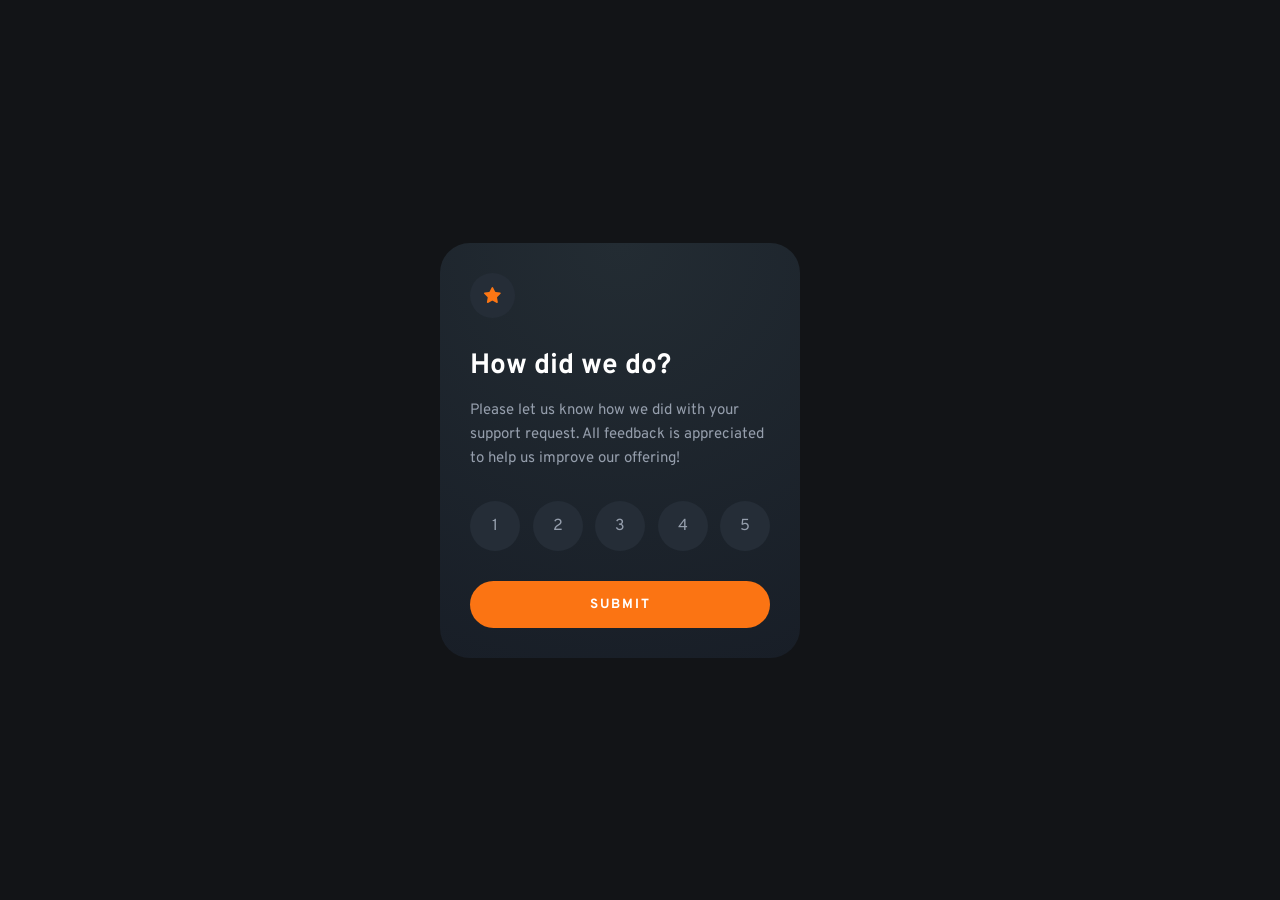
<file: index.html>
<!DOCTYPE html>
<html lang="en">
<head>
  <meta charset="UTF-8">
  <meta name="viewport" content="width=device-width, initial-scale=1.0"> <!-- displays site properly based on user's device -->
  <link rel="icon" type="image/png" sizes="32x32" href="./images/favicon-32x32.png">
  <link rel="preconnect" href="https://fonts.gstatic.com" crossorigin>
  <link href="https://fonts.googleapis.com/css2?family=Overpass:ital,wght@0,100..900;1,100..900&display=swap" rel="stylesheet">
  <link rel="stylesheet" href="index.css">
  <title>Frontend Mentor | Interactive rating component</title>

 </head>
<body>
 <main class="container">
    <div class="card">
      <!-- Star Icon -->
      <div class="star-icon">
        <img src="images/icon-star.svg" alt="star">
      </div>

      <!-- Text Content -->
      <h1 class="card__title">How did we do?</h1>
      <p class="card__text">
        Please let us know how we did with your support request. All feedback is appreciated to help us improve our offering!
      </p>

      <!-- Rating System -->
      <div class="rating-group">
        <label class="rating-item">
          <input type="radio" name="rating" value="1">
          <span>1</span>
        </label>
        <label class="rating-item">
          <input type="radio" name="rating" value="2">
          <span>2</span>
        </label>
        <label class="rating-item">
          <input type="radio" name="rating" value="3">
          <span>3</span>
        </label>
         <label class="rating-item">
          <input type="radio" name="rating" value="4">
          <span>4</span>
        </label>
        <label class="rating-item">
          <input type="radio" name="rating" value="5">
          <span>5</span>
        </label>
      </div>

      <!-- Submit Button -->
      <a href="new.html"><button class="submit-btn " >SUBMIT</button></a>
    </div>
     </main>

  <script src="Script.js"></script>
  
</body>
</html>
</file>
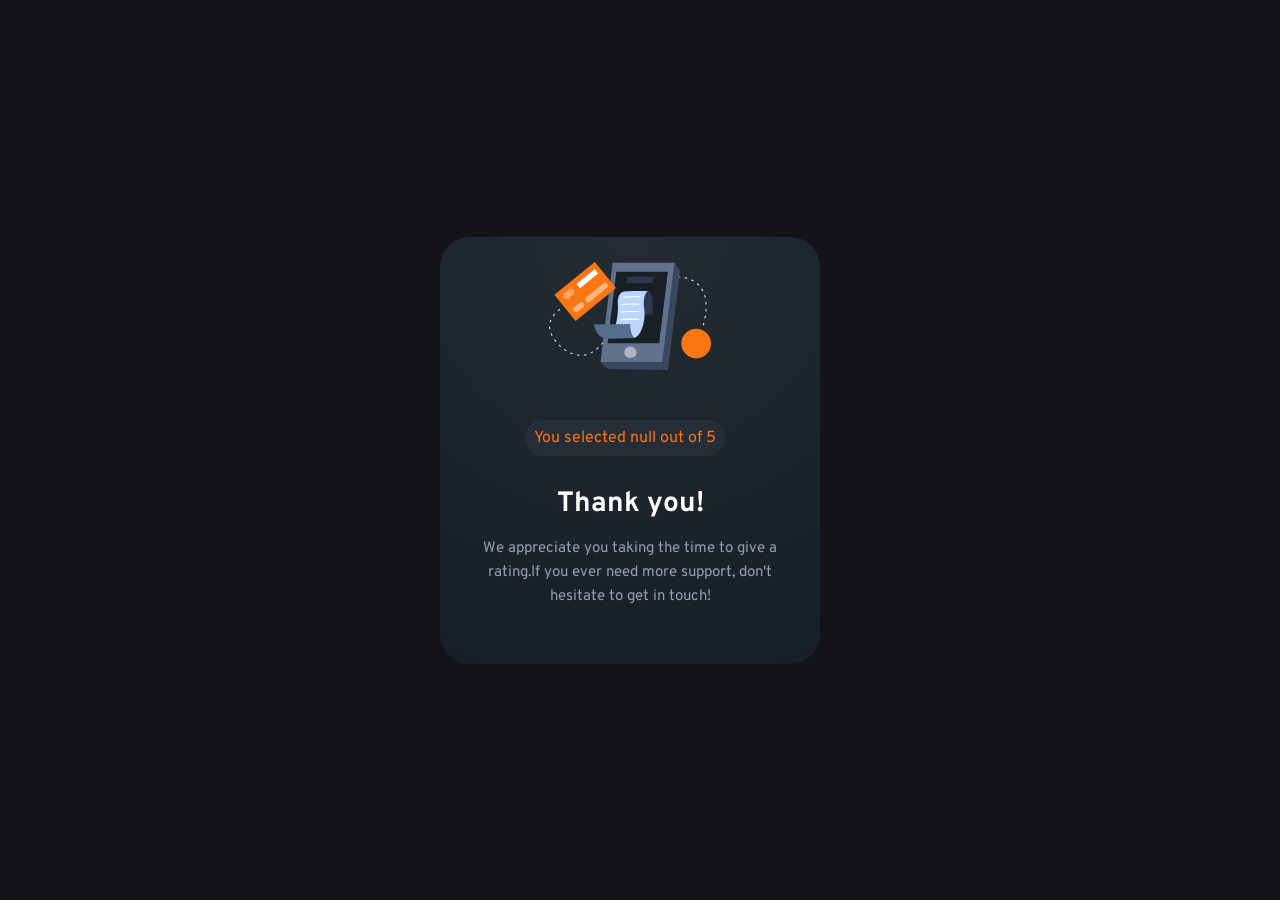
<file: new.html>
<!DOCTYPE html>
<html lang="en">
<head>
    <meta charset="UTF-8">
    <meta name="viewport" content="width=device-width, initial-scale=1.0">
    <link rel="preconnect" href="https://fonts.gstatic.com" crossorigin>
    <link href="https://fonts.googleapis.com/css2?family=Overpass:ital,wght@0,100..900;1,100..900&display=swap" rel="stylesheet">
    <link rel="stylesheet" href="new-style.css">
    <title>Thankyou</title>
</head>
<body>
  <main class="container">
    <div class="card">
      <!--thank You Illustration image-->
      <div class="thanks">
        <img src="images/illustration-thank-you.svg" alt="image">
      </div>
      <!--text area-->
      <p class="rating-result"></p>
      <h1 class="card__greeting">Thank you!</h1>
      <P class="card__text">We appreciate you taking the time to give a rating.If
        you ever need more support, don't hesitate to get in touch!</P>
    </div>
  </main>  

  <script>
    //  GET the value from localStorage

    const savedRate = localStorage.getItem('userRating');

    let paragraph = document.querySelector(".rating-result");

    paragraph.innerHTML = 'You selected ' + savedRate + ' out of 5';
      
   
  </script>
</body>
</html>
</file>
<file: index.css>
/* Variables for colors */
:root {
  --orange: #fb7413;
  --white: #ffffff;
  --light-grey: #959eac;
  --dark-blue: #252d37;
  --very-dark-blue: #121417;
}

/* Reset and Layout */
* {
  margin: 0;
  padding: 0;
  box-sizing: border-box;
}

body {
  font-family: "Overpass", sans-serif;
  background-color: var(--very-dark-blue);
  display: flex;
  justify-content: center;
  align-items: center;
  min-height: 100vh;
}

/* Card Styling */
.card {
  background: radial-gradient(circle at top, #232c33, #181e27);
  padding: 30px;
  border-radius: 30px;
  max-width: 400px;
  width: 90%;
}

.star-icon {
  background-color: var(--dark-blue);
  width: 45px;
  height: 45px;
  border-radius: 50%;
  display: flex;
  justify-content: center;
  align-items: center;
  margin-bottom: 30px;
}

.card__title {
  color: var(--white);
  font-size: 28px;
  margin-bottom: 15px;
}

.card__text {
  color: var(--light-grey);
  font-size: 15px;
  line-height: 1.6;
  margin-bottom: 30px;
}

/* Rating Interaction Styling */
.rating-group {
  display: flex;
  justify-content: space-between;
  margin-bottom: 30px;
}

.rating-item input {
  display: none; /* Hide the actual radio button circles */
}

.rating-item span {
  width: 50px;
  height: 50px;
  background-color: var(--dark-blue);
  color: var(--light-grey);
  border-radius: 50%;
  display: flex;
  justify-content: center;
  align-items: center;
  cursor: pointer;
  transition: 0.3s;
}

.rating-item span:hover {
  background-color: var(--orange);
  color: var(--white);
}

/* This styles the circle when the hidden radio button is checked */
.rating-item input:checked + span {
  background-color: var(--white);
  color: var(--dark-blue);
}

/* Button Styling */
.submit-btn {
  width: 100%;
  background-color: var(--orange);
  color: var(--white);
  border: none;
  padding: 15px;
  border-radius: 30px;
  font-family: "Overpass", sans-serif;
  font-weight: 700;
  letter-spacing: 2px;
  cursor: pointer;
  transition: 0.3s;
}

.submit-btn:hover {
  background-color: var(--white);
  color: var(--dark-blue);
}

/* Responsive-design */
@media screen and (min-width: 320px) and (max-width: 375px) {
  .container {
    margin-left: 30px;
  }
  .rating-item span {
    width: 40px;
    height: 40px;
  }
}
@media screen and (max-width: 320px) {
  .rating-item span {
    width: 35px;
    height: 35px;
  }
}
@media (width: 425px) {
  .container {
    margin-left: 30px;
  }
}/*# sourceMappingURL=index.css.map */
</file>
<file: new-style.css>
/* Variables for colors */
:root {
  --orange: #fb7413;
  --white: #ffffff;
  --Grey-500: hsl(217, 12%, 63%);
  --light-grey: #959eac;
  --dark-blue: #252d37;
  --very-dark-blue: #121417;
}

/* Reset and Layout */
* {
  margin: 0;
  padding: 0;
  box-sizing: border-box;
}

body {
  font-family: "Overpass", sans-serif;
  background-color: var(--very-dark-blue);
  display: flex;
  justify-content: center;
  align-items: center;
  min-height: 100vh;
}

.card {
  background: radial-gradient(circle at top, #232c33, #181e27);
  padding: 25px;
  border-radius: 30px;
  max-width: 400px;
  width: 95%;
}

.thanks {
  display: flex;
  justify-content: center;
  align-items: center;
  margin-bottom: 50px;
}

.rating-result {
  margin-bottom: 30px;
  text-align: center;
  color: var(--orange);
  background-color: var(--dark-blue);
  width: 200px;
  margin-left: 60px;
  padding: 8px 5px;
  border-radius: 20px;
}

.card__greeting {
  color: var(--white);
  font-size: 28px;
  margin-bottom: 15px;
  text-align: center;
}

.card__text {
  text-align: center;
  color: var(--light-grey);
  font-size: 15px;
  line-height: 1.6;
  margin-bottom: 30px;
}

/* Resposive Design*/
@media screen and (min-width: 320px) and (max-width: 375px) {
  .container {
    margin-left: 20px;
  }
  .rating-result {
    margin-left: 15px;
  }
}
@media (width: 375px) {
  .rating-result {
    margin-left: 50px;
  }
}
@media (width: 425px) {
  .container {
    margin-left: 30px;
  }
}/*# sourceMappingURL=new-style.css.map */
</file>
